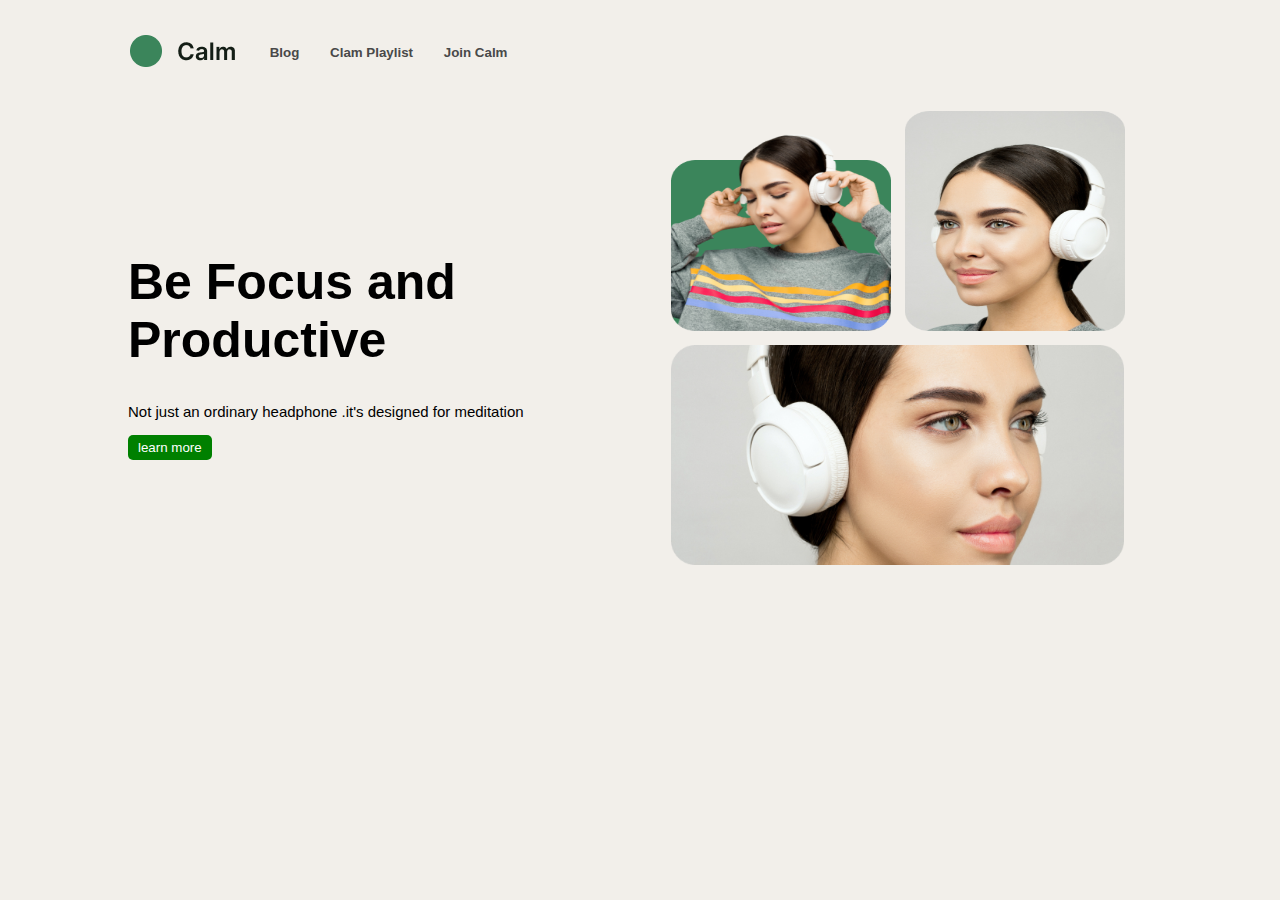
<file: Project 1/index.html>
<!DOCTYPE html>
<html lang="en">
<head>
  <meta charset="UTF-8">
  <meta http-equiv="X-UA-Compatible" content="IE=edge">
  <meta name="viewport" content="width=device-width, initial-scale=1.0">
  <link rel="stylesheet" href="k.css">
  <title>project4</title>
</head>
<body>
  <nav class="container">
    <ul class="ul">
      <li class="list-item"> <img src="./images/logo.png" alt="logo" /></li>
      
      <li class="list-item">Blog</li>
      <li class="list-item">Clam Playlist</li>
      <li class="list-item">Join Calm</li>
    </ul>

  </nav>
  <main class="main">
    <section class="left" >
      <div> 
        <h1>Be Focus and Productive</h1>
      <p>Not just an ordinary headphone .it's designed for meditation</p>
      <button class="button">learn more</button>
      </div>
    </section>
    <section class="right">
      <div>
        <img class= "im" src="./images/img1.png" alt="image1">
      <img class ="im" src="./images/img2.png" alt="image2">
      </div>
      
      <div>
        <img src="./images/img3.png" alt="image3">
      </div>
      
    </section>
  </main>
</body>
</html>
</file>
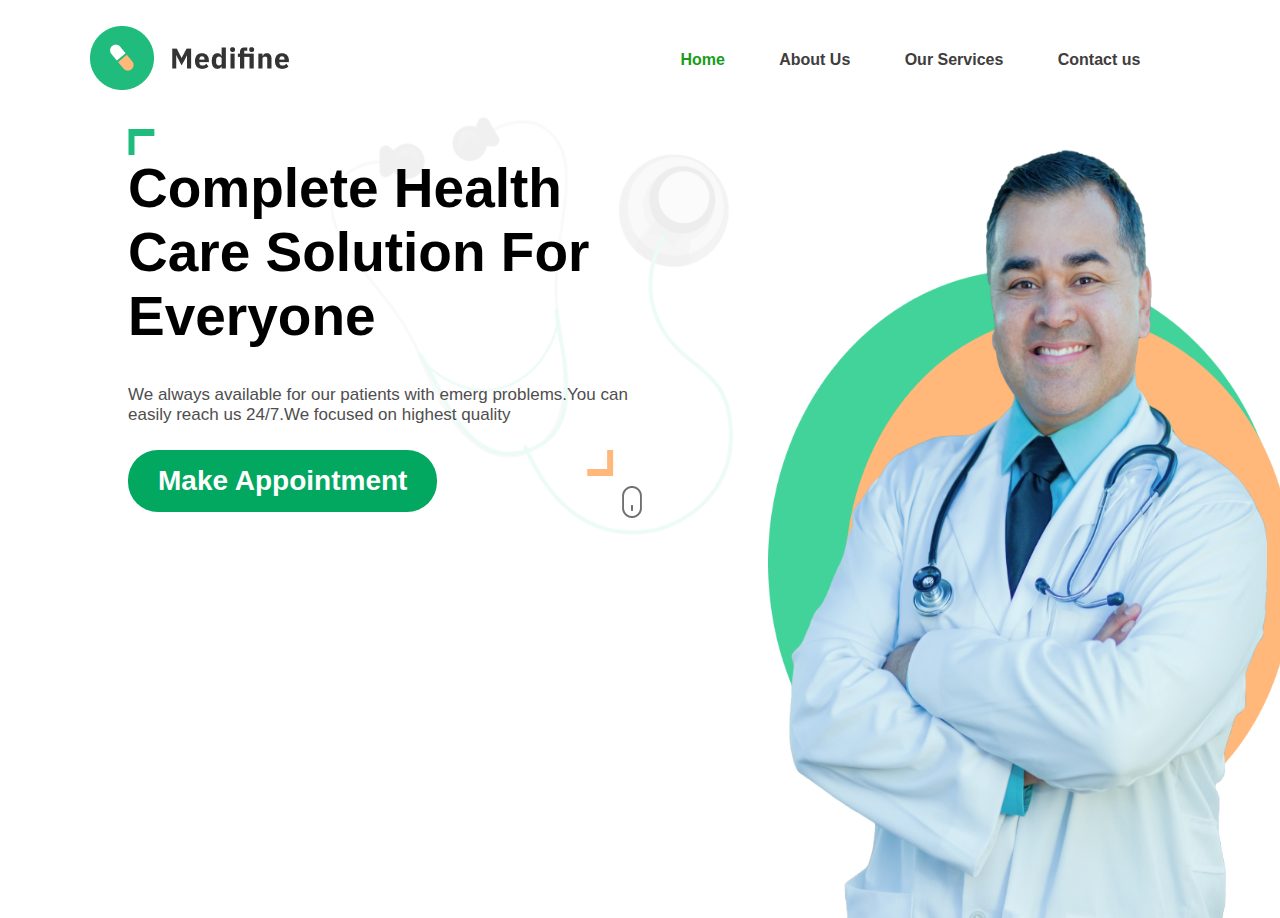
<file: Project 2/index.html>
<!DOCTYPE html>
<html lang="en">
<head>
  <meta charset="UTF-8">
  <meta http-equiv="X-UA-Compatible" content="IE=edge">
  <meta name="viewport" content="width=device-width, initial-scale=1.0">
  <link rel="stylesheet" href="style.css">
  <title>Document</title>
</head>
<body>
  <nav class="nav">
    <div>
      <img src="./images/logo.png" alt="logo">
    </div>
    <ul class="ul">
      <li class="flex-items">Home</li>
      <li class="flex-items">About Us</li>
      <li class="flex-items">Our Services</li>
      <li class="flex-items">Contact us</li>
    </ul>
  </nav>
  <main class="main">
    <section class="left">
      
      <h1> <img src="./images/topAngle.png" alt="top">Complete Health Care Solution For Everyone</h1>
      <p>We always available for our patients with emerg problems.You can easily reach us 24/7.We focused on highest quality </p>
      <img  class="bottom" src="./images/bottomAngle.png" alt="bottom">
      <img class="mouse" src="./images/mouse.png" alt="mouse">
      <img class="stethoscope" src="./images/stethoscope.png" alt="stethoscope">
      <button>Make Appointment</button>


    </section>
    <section class="right">
      
      <img class="green" src="./images/greenBox.png" alt="green box">
      <img  class="yellow" src="./images/yellowBox.png" alt="yellow box">
      <img class="doctor" src="./images/doctor.png" alt="doctor">
      
      
    </section>
  </main>
</body>
</html>
</file>
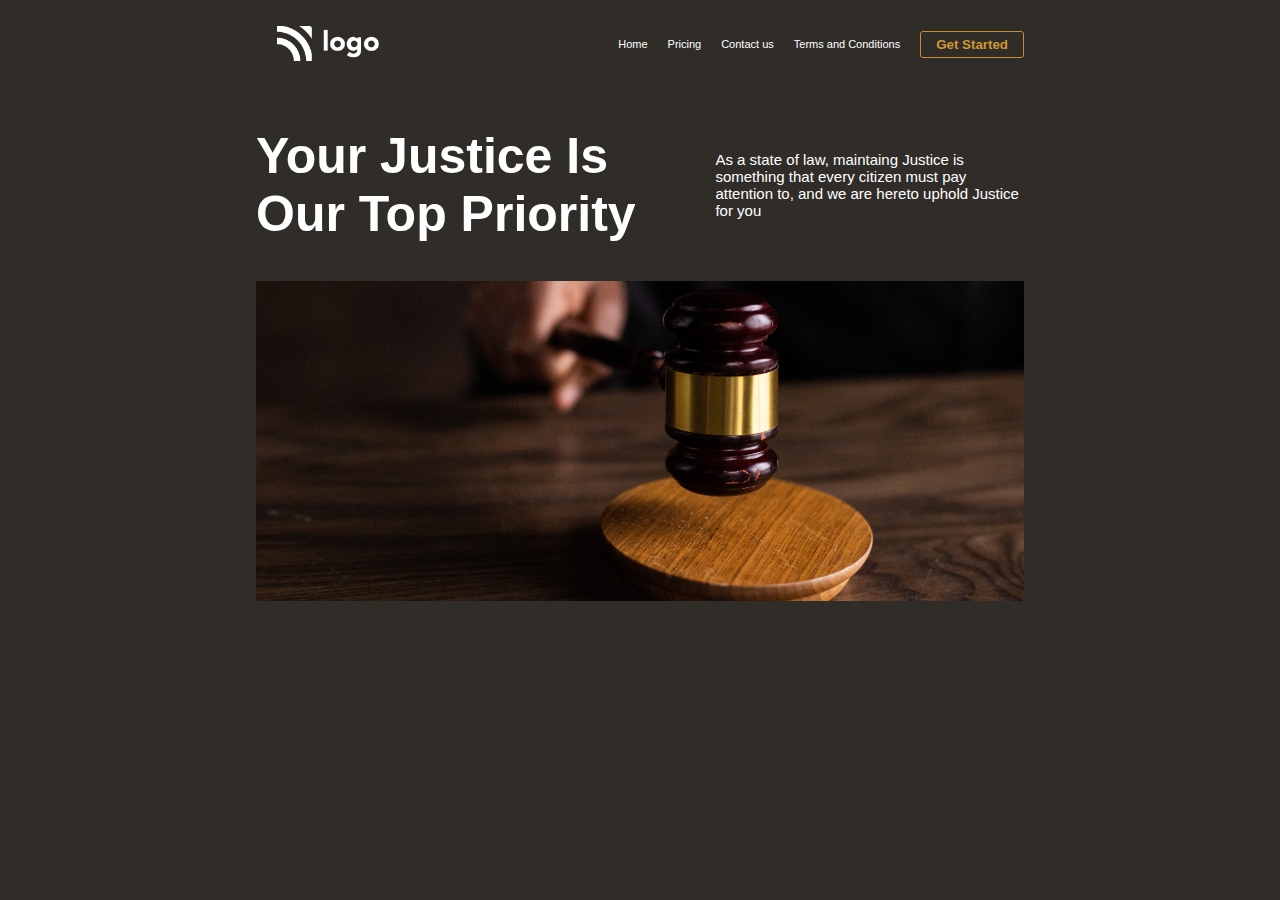
<file: Project 3/index.html>
<!DOCTYPE html>
<html lang="en">
<head>
  <meta charset="UTF-8">
  <meta http-equiv="X-UA-Compatible" content="IE=edge">
  <meta name="viewport" content="width=device-width, initial-scale=1.0">
  <title>Document</title>
  <link rel="stylesheet" href="style.css">
</head>
<body>
  <nav class="container">
    <ul class="ul">
      <li class="list-items "> <img src="./assets/white-logo.png" alt="logo" class="log"></li>
      <li class="list-items">Home</li>
      <li class="list-items">Pricing</li>
      <li class="list-items">Contact us</li>
      <li class="list-items">Terms and Conditions</li>
      <li class="list-items"> <button>Get Started</button></li>
    </ul>
  </nav>
  <div class="middle container">
    <div class="right"><h1>Your Justice Is Our Top Priority </h1></div>
    <div class="left"><p>As a state of law, maintaing Justice is something  that every citizen must pay attention to, and we are hereto uphold Justice for you</p></div>
  </div>
<img class="im" src="./assets/banner.png" alt="image" >

</body>
</html>
</file>
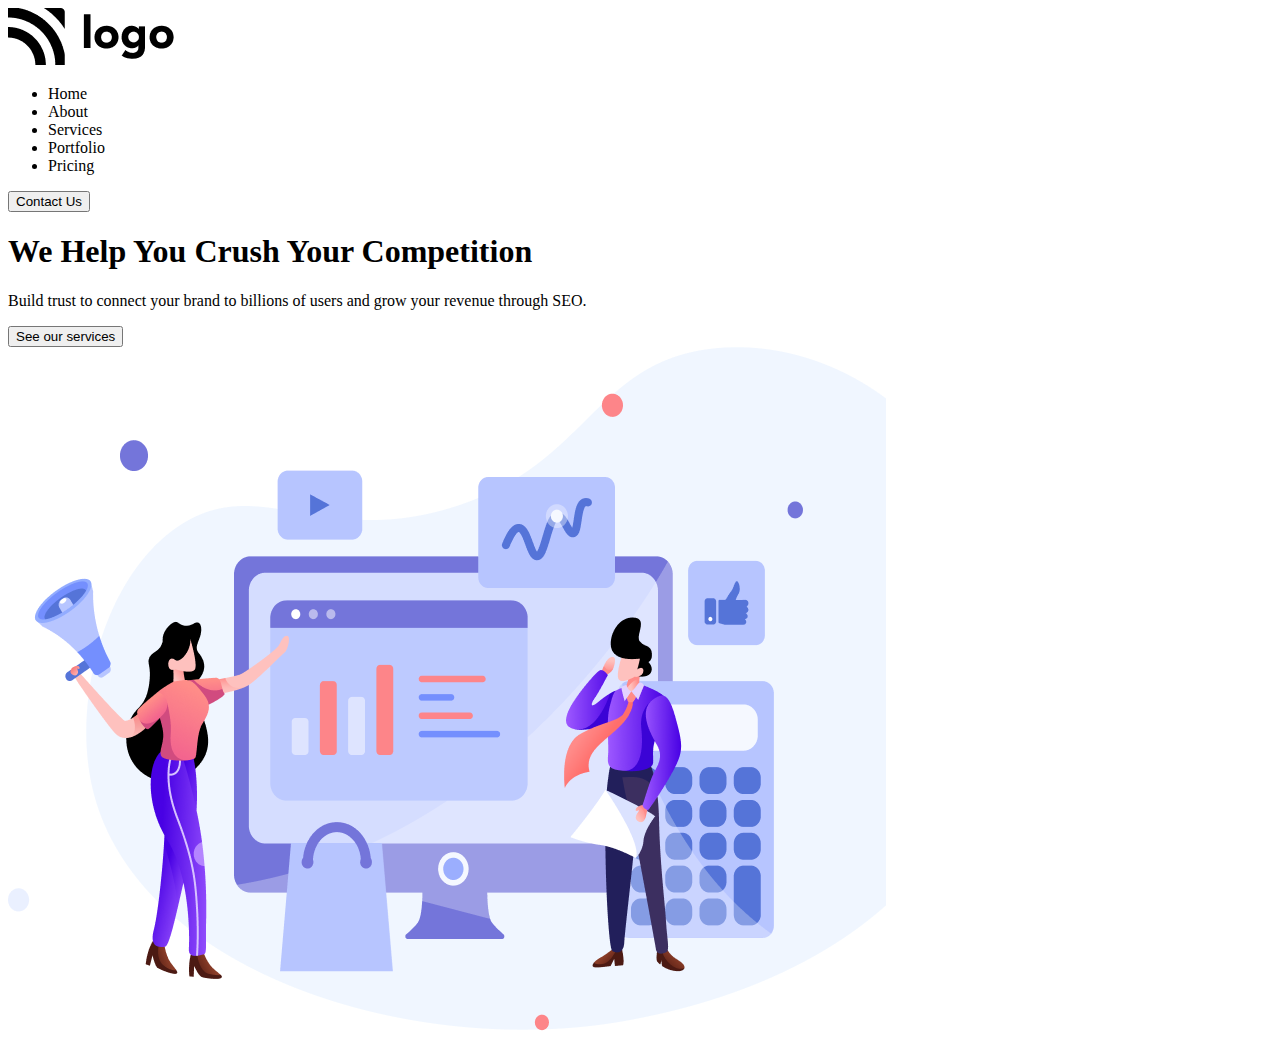
<file: Week 03/Project 01/index.html>
<!DOCTYPE html>
<html lang="en">
  <head>
    <meta charset="UTF-8" />
    <meta http-equiv="X-UA-Compatible" content="IE=edge" />
    <meta name="viewport" content="width=device-width, initial-scale=1.0" />
    <!-- stylesheet -->
    <link rel="stylesheet" href="style.css" />
    <!-- Font -->
    <link rel="preconnect" href="https://fonts.googleapis.com" />
    <link rel="preconnect" href="https://fonts.gstatic.com" crossorigin />
    <link
      href="https://fonts.googleapis.com/css2?family=Poppins:wght@200;300;400;500;600;700;800&display=swap"
      rel="stylesheet"
    />
    <title>SEO Master</title>
  </head>
  <body>
    <div class="container">
      <section aria-label="navbar">
        <nav class="navbar-container">
          <div>
            <img src="./assets/Logo.png" alt="brand-logo" />
          </div>
          <div class="grow-list">
            <ul class="list">
              <li class="list-item">Home</li>
              <li class="list-item">About</li>
              <li class="list-item">Services</li>
              <li class="list-item">Portfolio</li>
              <li class="list-item">Pricing</li>
            </ul>
          </div>
          <div class="button-group">
            <button class="nav-button">Contact Us</button>
          </div>
        </nav>
      </section>
      <!-- Banner -->
      <section aria-label="banner">
        <div class="banner-container">
          <!-- Left text -->
          <div>
            <h1 class="heading-text">
              We Help You <span>Crush</span> Your Competition
            </h1>
            <p class="description">
              Build trust to connect your brand to billions of users and grow
              your revenue through SEO.
            </p>
            <button class="nav-button btn">See our services</button>
          </div>
          <!-- Right Text -->
          <div>
            <img src="./assets/Header Illustration.png" alt="illustration" />
          </div>
        </div>
      </section>
    </div>
  </body>
</html>
</file>
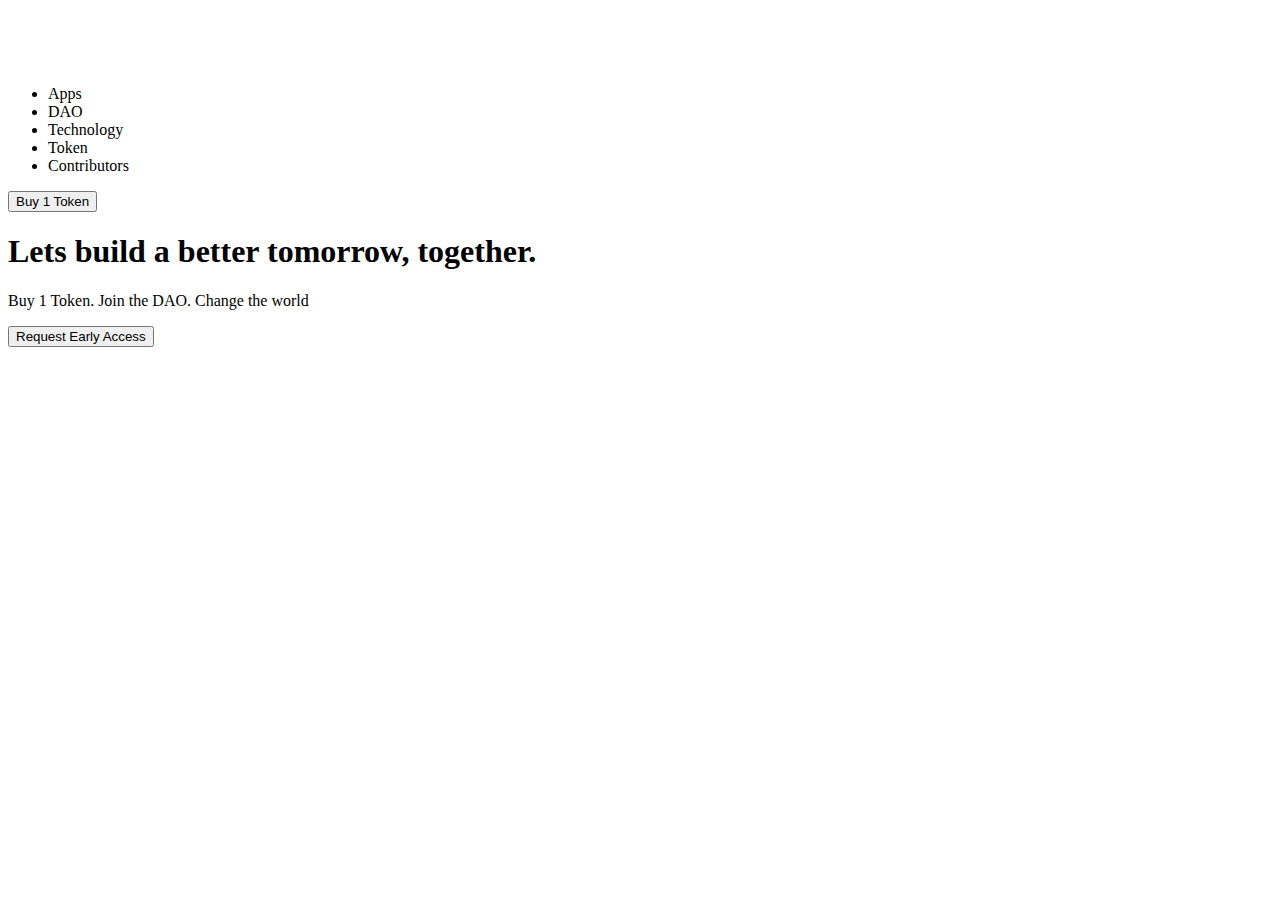
<file: Week 03/Project 02/index.html>
<!DOCTYPE html>
<html lang="en">
  <head>
    <meta charset="UTF-8" />
    <meta http-equiv="X-UA-Compatible" content="IE=edge" />
    <meta name="viewport" content="width=device-width, initial-scale=1.0" />
    <link rel="stylesheet" href="style.css" />
    <link rel="preconnect" href="https://fonts.googleapis.com" />
    <link rel="preconnect" href="https://fonts.gstatic.com" crossorigin />
    <link
      href="https://fonts.googleapis.com/css2?family=Poppins:wght@200;300;400;500;600;700;800&display=swap"
      rel="stylesheet"
    />
    <link rel="preconnect" href="https://fonts.googleapis.com" />
    <link rel="preconnect" href="https://fonts.gstatic.com" crossorigin />
    <link
      href="https://fonts.googleapis.com/css2?family=Montserrat:wght@600;700;800&display=swap"
      rel="stylesheet"
    />

    <title>Crypto Market</title>
  </head>
  <body>
    <div class="container">
      <section aria-label="navbar">
        <nav class="navbar">
          <div>
            <img src="./assets/white-logo.png" alt="logo" class="logo" />
          </div>
          <div class="line"></div>
          <div class="grow-list">
            <ul class="list">
              <li class="list-item">Apps</li>
              <li class="list-item">DAO</li>
              <li class="list-item">Technology</li>
              <li class="list-item">Token</li>
              <li class="list-item">Contributors</li>
            </ul>
          </div>
          <div>
            <button class="button-small">Buy 1 Token</button>
          </div>
        </nav>
      </section>
      <!-- Hero Section -->
      <section aria-label="hero">
        <div class="hero">
          <h1 class="hero-heading">Lets build a better tomorrow, together.</h1>
          <p class="hero-description">
            Buy 1 Token. Join the DAO. Change the world
          </p>
          <button class="button-large">Request Early Access</button>
        </div>
      </section>
    </div>
  </body>
</html>
</file>
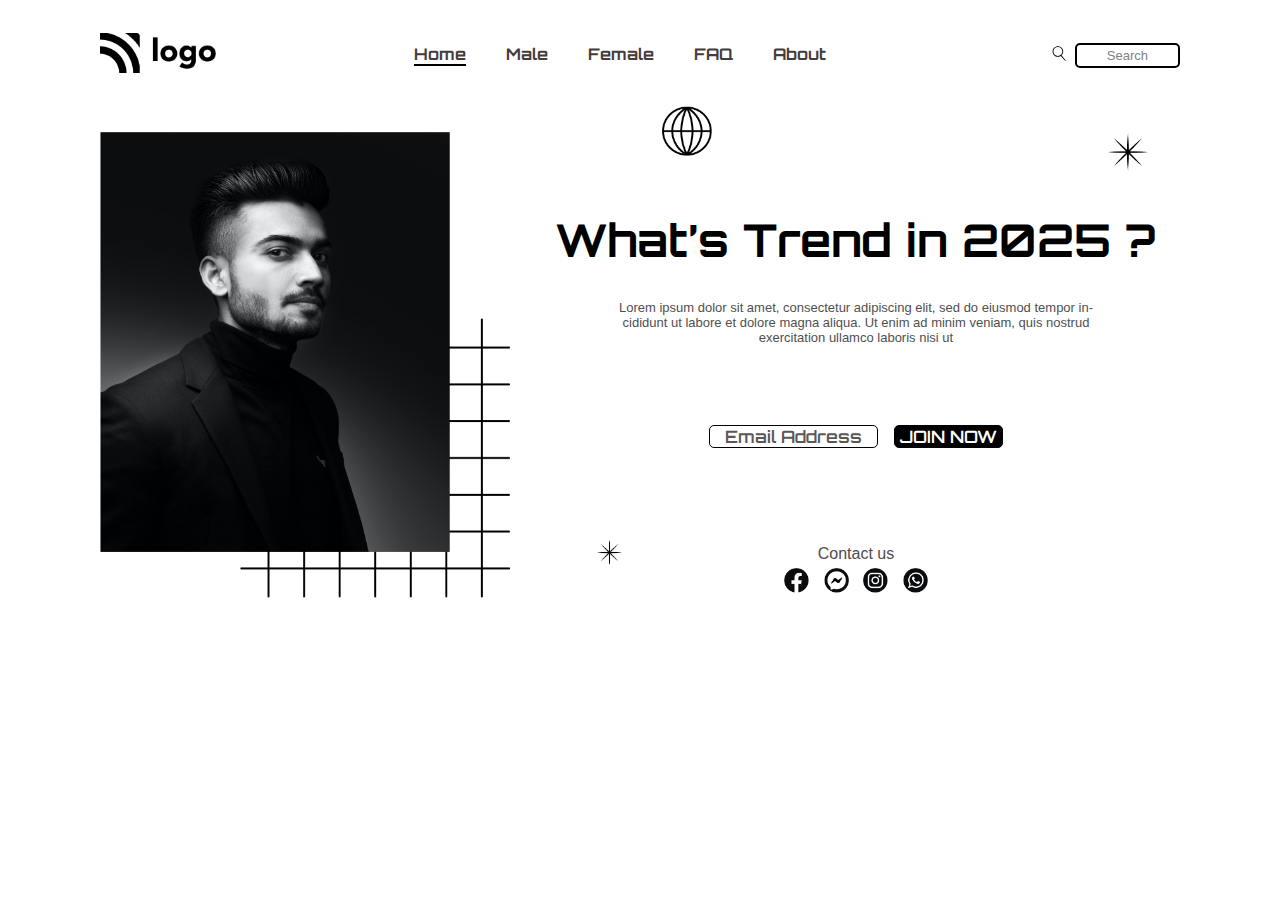
<file: Week 03/Project 03/index.html>
<!DOCTYPE html>
<html lang="en">

<head>
  <meta charset="UTF-8" />
  <meta http-equiv="X-UA-Compatible" content="IE=edge" />
  <meta name="viewport" content="width=device-width, initial-scale=1.0" />
  <!-- CSS File -->
  <link rel="stylesheet" href="./style.css" />
  <!-- Font Orbiton -->
  <link rel="preconnect" href="https://fonts.googleapis.com" />
  <link rel="preconnect" href="https://fonts.gstatic.com" crossorigin />
  <link href="https://fonts.googleapis.com/css2?family=Orbitron:wght@400;500;600;700;800&display=swap"
    rel="stylesheet" />

  <!-- FONT Poppins -->
  <link rel="preconnect" href="https://fonts.googleapis.com" />
  <link rel="preconnect" href="https://fonts.gstatic.com" crossorigin />
  <link href="https://fonts.googleapis.com/css2?family=Poppins:wght@200;300;400;500;600;700&display=swap"
    rel="stylesheet" />
  <title>Fashion Hub</title>
</head>

<!-- FSJS 2.0 Project One -->

<body>
  <div class="container">
    <!-- Navbar Section -->
    <section aria-label="navbar">
      <nav class="navbar-container">
        <div>
          <img src="./assets/Logo.png" alt="brand-logo" />
        </div>
        <div>
          <ul class="list">
            <li class="list-item">Home</li>
            <li class="list-item">Male</li>
            <li class="list-item">Female</li>
            <li class="list-item">FAQ</li>
            <li class="list-item">About</li>
          </ul>
        </div>
        <div class="button-group">
          <div class="search-icon">
            <svg width="32" height="35" viewBox="0 0 32 35" fill="none" xmlns="http://www.w3.org/2000/svg">
              <path
                d="M13.42 25.34C6.56004 25.34 0.97998 19.76 0.97998 12.9C0.97998 6.03999 6.56004 0.459991 13.42 0.459991C20.28 0.459991 25.86 6.03999 25.86 12.9C25.87 19.76 20.28 25.34 13.42 25.34ZM13.42 2.44999C7.66004 2.44999 2.97998 7.13999 2.97998 12.89C2.97998 18.64 7.66004 23.33 13.42 23.33C19.18 23.33 23.86 18.64 23.86 12.89C23.86 7.13999 19.18 2.44999 13.42 2.44999Z"
                fill="black" />
              <path
                d="M30.35 34.4C30.07 34.4 29.7899 34.28 29.5899 34.05L19.75 22.53C19.39 22.11 19.44 21.48 19.86 21.12C20.28 20.76 20.91 20.81 21.27 21.23L31.11 32.75C31.47 33.17 31.42 33.8 31 34.16C30.81 34.32 30.58 34.4 30.35 34.4Z"
                fill="black" />
            </svg>
          </div>
          <div><button class="nav-button">Search</button></div>
        </div>
      </nav>
    </section>
    <!-- Hero Banner Section -->
    <section aria-label="banner">
      <div class="hero-container">
        <!-- --------------- -->
        <!-- Patterns -->
        <!-- ---------------- -->
        <span class="square">
          <img src="./assets/squares.png" alt="square-pattern" />
        </span>
        <!-- Star -->
        <span class="star">
          <img src="./assets/start.png" alt="start-pattern" />
        </span>
        <!-- Star -->
        <span class="star">
          <img src="./assets/start.png" alt="start-pattern" />
        </span>
        <!-- Globe -->
        <span class="globe">
          <img src="./assets/globe.png" alt="globe-pattern" />
        </span>
        <div>
          <img src="./assets/Image.png" alt="person-hero-iamge" />
        </div>
        <div class="hero-container-right">
          <h1 class="hero-heading">What’s Trend in 2025 ?</h1>
          <p class="hero-description">
            Lorem ipsum dolor sit amet, consectetur adipiscing elit, sed do
            eiusmod tempor in- cididunt ut labore et dolore magna aliqua. Ut
            enim ad minim veniam, quis nostrud exercitation ullamco laboris
            nisi ut
          </p>
          <div>
            <button class="button-email">Email Address</button>
            <button class="button-join">JOIN NOW</button>
          </div>
          <div>
            <h4 class="contact-heading">Contact us</h4>
            <div class="icons">
              <span>
                <img src="./assets/Group.png" alt="facebook-icon" />
              </span>
              <span>
                <img src="./assets/Group (1).png" alt="messenger-icon" />
              </span>
              <span>
                <img src="./assets/Group (2).png" alt="instagram-icon" />
              </span>
              <span>
                <img src="./assets/Group (3).png" alt="whatsapp-icon" />
              </span>
            </div>
          </div>
        </div>
      </div>
    </section>
  </div>
</body>

</html>
</file>
<file: Project 1/k.css>
body{
  margin: 0;
  padding:0;
height: 100%;
background-color:rgb(242, 239, 234);
}
.ul{
  display: flex;
  list-style-type: none;
  align-items: center;
  font-size: smaller;
  padding: 20px 10%;
  font-family: sans-serif;
  font-weight:550;
  color: rgb(73, 73, 73);
  gap: 3%;
}
.main{
  display: flex;
  align-items: center;
  justify-content: center;
  
  
  
}

div img{
  height: 220px;
  margin: 5px;
}
.im{
  width: 220px;
  
}
.left{
  width:40%;
  margin-left: 10%;
  
}
.left h1{
  font-size: 50px;
  font-family: sans-serif;
  font-weight: 900px;
}
.left p{
  font-family: sans-serif;
  font-size: 15px;
  font-weight: 800px;

}

.right{
  width:60%;
  margin-left: 10%;
}
.button{
  background-color:green;
  color: white;
  padding: 5px 10px;
  border: none;
  border-radius: 5px;
}
</file>
<file: Project 2/style.css>
*{
  box-sizing: border-box;
}
body{
  margin: auto;
  max-width: 1440px;
}
.nav,.ul{
  display: flex;
  justify-content:space-between ;
  list-style: none;
  align-items: center;
  font-family: sans-serif;
  font-weight: 700;
  color: rgb(65, 61, 61);
 
  
}
.nav{
  margin: 2% 7%;
  
  }

.flex-items:first-child{
  color:rgb(25, 156, 25);

}
.main{
  display: flex;
  margin: 2% 10%;
  align-items: center;
  justify-content: center; 
  
}
.right{
 width: 50%;
}
.left{
  width: 50%;
  position: relative;
  
}
.bottom{
  position:absolute;
  right: 5%;
  
  
}
.mouse{
  position: absolute;
  right: -2%;
  bottom: -2%;
}
button{
  
  background-color: rgb(3, 168, 96);
  
  border: none;
  color: white;
  font-size: 28px ;
  padding: 15px 30px;
  border-radius: 30px;
  font-weight: bold;

}
.stethoscope{
  position: absolute;
  top: -7%;
  left: 35%;
  z-index: -1;
  width: 90%;
  height: 120%;
  
}

h1{
  font-size: 55px;
  font-family: sans-serif;
  
}
.main p{
  position: relative;
  font-size: 17px;
  color: rgb(79, 78, 78);
  margin-bottom: 25px;
  font-family: sans-serif;
}

.doctor{
  
  position: absolute; 
  top: 12%;
  width: 40%;
  height: 90%;
  right: 1%;
  
}
.green{
  position: absolute; 
  top: 30%;
  width: 40%;
  height: 65%;
  right: 0;
}
.yellow{
  position: absolute; 
  top: 35%;
  width: 35%;
  height: 58%;
  right: -1%;
  
}
h1 img{
  position: absolute;
  top: 10px;
}
ul{
  width: 500px;
  
  margin-right: 50px;
}
</file>
<file: Project 3/style.css>
*{margin: 0;
  padding: 0;
  box-sizing: border-box;
  
}
body{
  background-color:rgb(48, 45, 41);
}
.ul{
  display: flex;
  list-style-type: none;
  
  align-items: center;
  justify-content: flex-end;
  color: white;
  gap: 20px;
  font-size: 11px;
  font-family: sans-serif;
  font-weight: 500;
}
.container{
  margin-left: 20%;
  margin-right: 20%;
  padding-top: 2%;
  
}
.log{
  padding-right: 155px;

  width: 80%;
}
.im{
  margin-left: 20%;
  margin-right: 20%;
  width: 60%;
  margin-top: 3%;
}
button{
  font-size: bolder;
  color: rgb(208, 152, 48);
  background-color:rgb(48, 45, 41);
  border: 1px solid rgb(196, 145, 50);
  padding: 5px 15px;
  border-radius: 3px;
  font-family: sans-serif;
  font-weight: bold;
}
.middle{
  display: flex;
  margin-top:3%;
  align-items: center;
}
.right{
  width: 59%;
  font-family: sans-serif;
  font-size: 25px;
  color: white;
  margin-right: 2%;
 }
.left{
  width: 41%;
  color: white;
  font-family: sans-serif;
  font-size: 15px;
 
  text-align: left;
  
}
</file>
<file: Week 03/Project 01/style.css>
/* You can not modify anything in the HTML */
/* You can only modify the CSS file */
</file>
<file: Week 03/Project 02/style.css>
/* You can not modify anything in the HTML */
/* You can only modify the CSS file */
</file>
<file: Week 03/Project 03/style.css>
/* You can not modify anything from the HTML file */
/* You can only modify the CSS file */

body{
  margin:30px 100px;
  
  box-sizing: border-box;

}
.navbar-container,.list,.button-group{
  display: flex;
  justify-content: space-between;
  

}
.navbar-container{
  align-items: center;
  height: 50px;
}
.list{
  list-style-type: none;
  gap: 40px;
  margin-right: 60px;

  
}
nav div img{
  height:40px;
}
.search-icon svg{
  height: 15px;
  margin-top: 3px;
}
.nav-button{
  padding: 3px 30px;
  background-color:white;
  border: 2px solid rgb(2, 2, 2);
  color: gray;
  border-radius: 5px;
  font-family: sans-serif;
  font-size: small;
}
.list-item{
  font-family: 'Orbitron';
  font-weight: bold;
  font-size: medium;
  color: rgb(69, 60, 60);
}
.hero-container{
  display: flex;
  align-items: center;
  padding-top: 5%;
  position: relative;


  
}
section>div>div>img{
  position: absolute;
  top: 10%;
  left: 0%;
  height: 420px;
  width: 350px;
} 
.square{
  width: 40%;
  margin-top: 17%;
  margin-left: 13%;
 
}
.square>img{
  
  height:280px;
 width: 270px;
}

.star,.globe{
  position: absolute;

  
}
.hero-container-right{
  width: 100%;
  margin-left: 2%;
  text-align: center;
 
}
.star{
  top: 10%;
  right: 3%;
}
.globe{
  top: 5%;
  left: 52%;

}
.globe>img{
  height: 50px;
  width: 50px;
}
.star>img{
  height: 40px;
  width: 40px;

}
.star:nth-child(2){
 top: 88%;
  left: 46%;

  
}
.star:nth-child(2)>img{
  
  
   height: 25px;
   width: 25px;
 
 }
.button-join{
  padding: 0px 5px;
  border: 1px solid black;
  border-radius: 5px;
  background-color:black;
  color: white;
  font-size: 17px;
  font-weight: 600;
  font-family: 'Orbitron';
}
.button-email{
  padding: 0px 15px;
  border-radius: 5px;
  border: 1px solid black;
  background-color:white;
  color: rgb(91, 88, 88);
  font-family: 'Orbitron';
  font-weight: 600;
  margin-top: 80px;
  font-size: 17px;
  margin-right: 2%;
}

.hero-heading{
  font-size: 45px;
  margin-top: 12%;
  font-family:'Orbitron';
}
.hero-description{
 font-family: sans-serif;
  margin: 0px 70px;
  margin-top: 5%;
 font-size: small;
 color: rgb(80, 79, 79);
}
.contact-heading,.icons{
  font-family: sans-serif;
  font-weight: 300;
  color: rgb(79, 76, 76);
 
}
.icons img{
  width: 25px;
  height: 25px;
  margin: 5px;
}
.contact-heading{
margin-bottom: 0%;
margin-top: 15%;
}
.list-item:first-child{
  border-bottom: 2px solid black;
}
</file>
